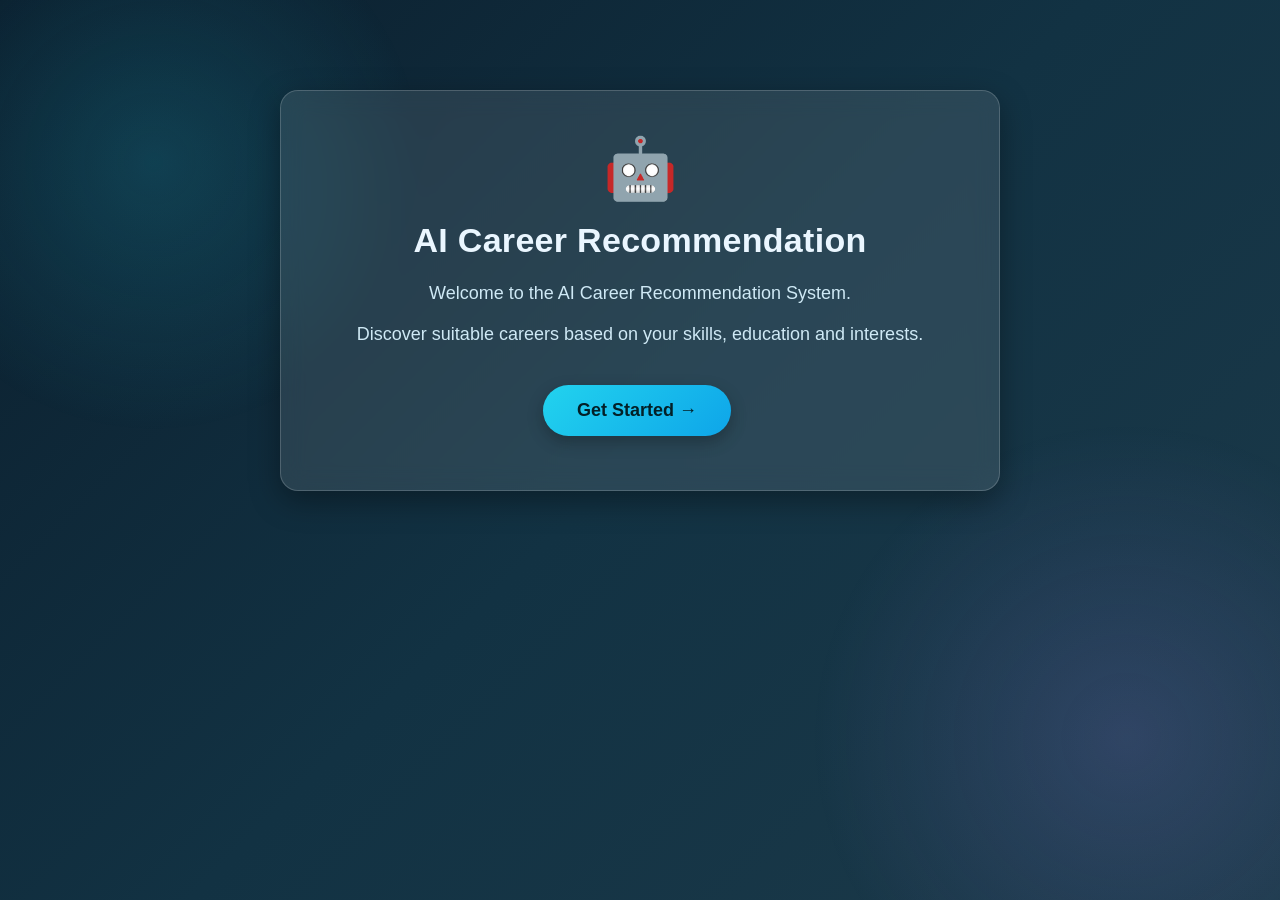
<file: index.html>
<!DOCTYPE html>
<html lang="en">
<head>
<meta charset="UTF-8">
<meta name="viewport" content="width=device-width, initial-scale=1.0">
<title>AI Career Recommendation System</title>
<link rel="stylesheet" href="css/style.css">
<link rel="stylesheet" href="css/welcome.css">
</head>
<body>

  <main class="wrap">
    <section class="welcome-card">
      <div class="emoji">🤖</div>
      <h1>AI Career Recommendation</h1>
      <p class="sub">Welcome to the AI Career Recommendation System.</p>
      <p class="sub">Discover suitable careers based on your skills, education and interests.</p>
      <div class="start-wrap">
        <a href="info.html"><button id="startBtn" class="start-btn" type="button">Get Started →</button></a>
      </div>
    </section>
  </main>

</body>
</html>
</file>
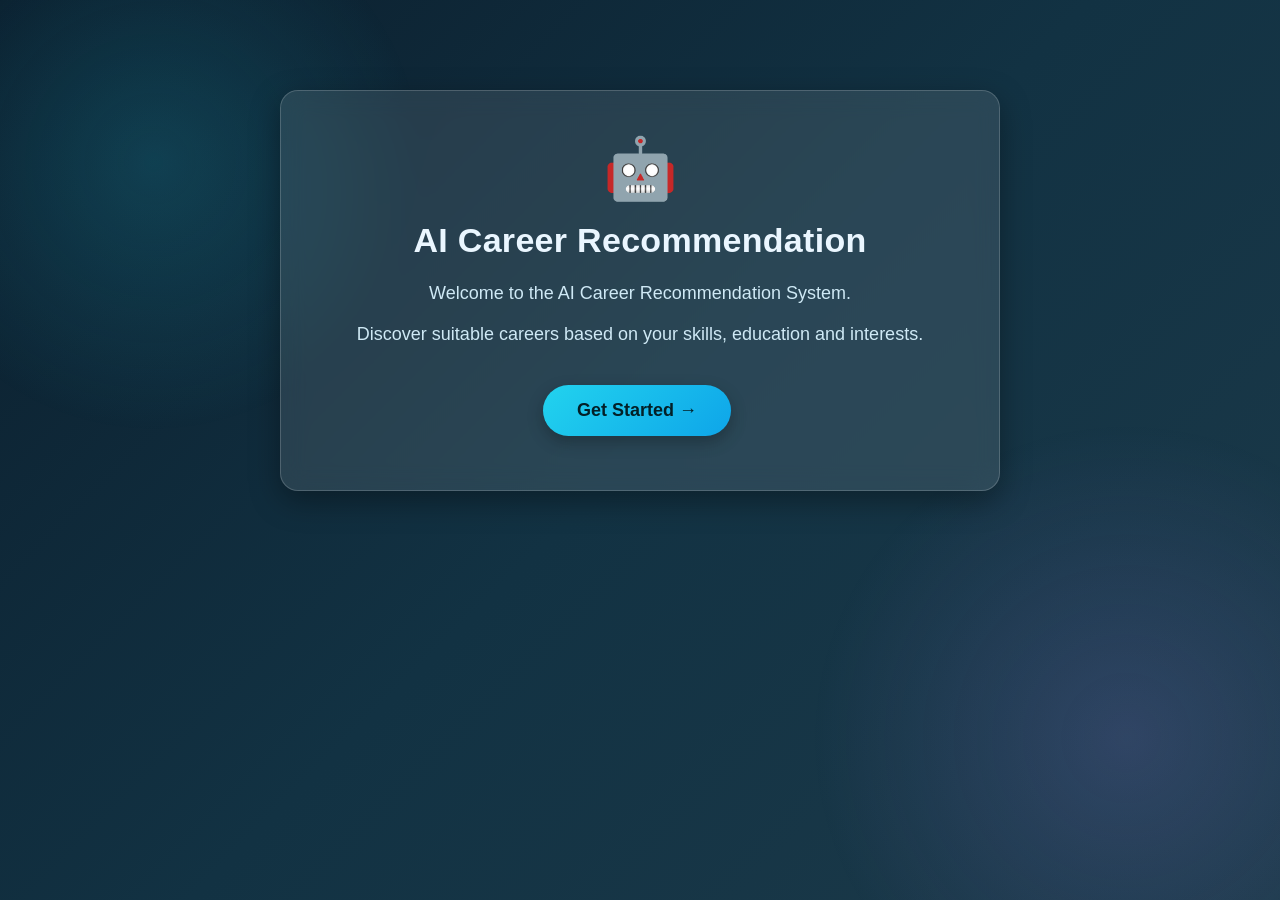
<file: career.html>
<!DOCTYPE html>
<html lang="en">
<head>
<meta charset="UTF-8">
<meta http-equiv="refresh" content="0; url=index.html">
<title>Redirecting…</title>
<script>window.location.replace("index.html");</script>
</head>
<body>
  <p>Redirecting to the app… <a href="index.html">Click here</a> if you are not redirected.</p>
</body>
</html>
</file>
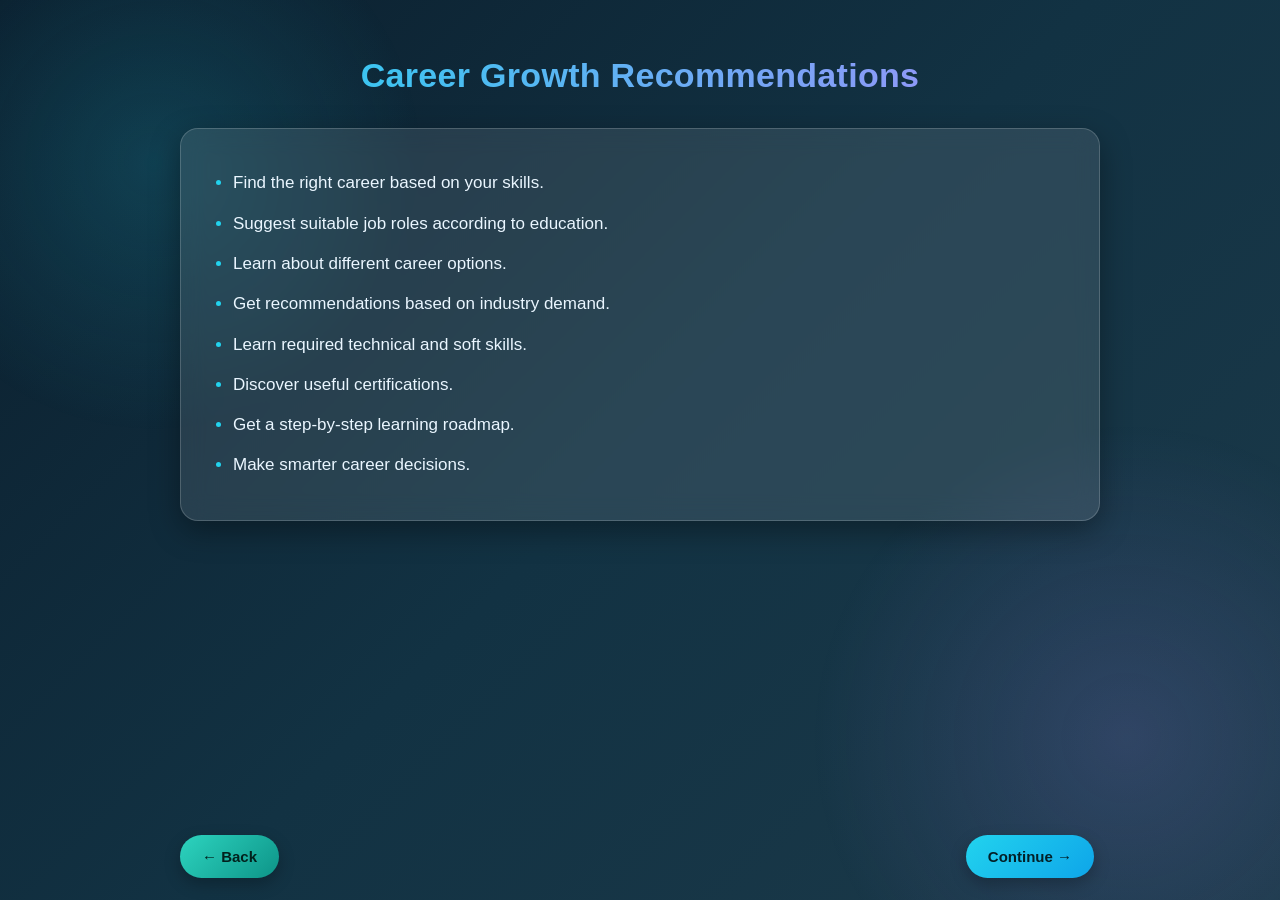
<file: info.html>
<!DOCTYPE html>
<html lang="en">
<head>
<meta charset="UTF-8">
<meta name="viewport" content="width=device-width, initial-scale=1.0">
<title>Career Growth Recommendations</title>
<link rel="stylesheet" href="css/style.css">
<link rel="stylesheet" href="css/info.css">
</head>
<body>

  <main class="wrap">
    <h1 class="title">Career Growth Recommendations</h1>

    <div class="info-box">
      <ul class="info-list">
        <li>Find the right career based on your skills.</li>
        <li>Suggest suitable job roles according to education.</li>
        <li>Learn about different career options.</li>
        <li>Get recommendations based on industry demand.</li>
        <li>Learn required technical and soft skills.</li>
        <li>Discover useful certifications.</li>
        <li>Get a step-by-step learning roadmap.</li>
        <li>Make smarter career decisions.</li>
      </ul>
    </div>

    <nav class="navigation">
      <a href="index.html"><button class="back-btn" type="button">← Back</button></a>
      <a href="user.html"><button class="next-btn" type="button">Continue →</button></a>
    </nav>
  </main>

</body>
</html>
</file>
<file: css/style.css>
/* =====================================================
   SHARED STYLES  —  used by every page
   ===================================================== */

:root {
  --primary: #22d3ee;
  --primary-2: #0ea5e9;
  --accent: #a78bfa;
  --glass: rgba(255, 255, 255, 0.10);
  --glass-2: rgba(255, 255, 255, 0.16);
  --line: rgba(255, 255, 255, 0.18);
  --text: #eaf6ff;
  --muted: #b9d6e3;
  --radius: 18px;
  --shadow: 0 10px 30px rgba(0, 0, 0, 0.35);
}

* { box-sizing: border-box; }
html, body { height: 100%; }

body {
  margin: 0;
  font-family: "Segoe UI", Roboto, Arial, sans-serif;
  color: var(--text);
  line-height: 1.6;
  min-height: 100vh;
  background: linear-gradient(135deg, #0b1e2d 0%, #123243 50%, #1c3a4a 100%);
  background-attachment: fixed;
}

/* Soft decorative glow (no external images needed) */
body::before {
  content: "";
  position: fixed;
  inset: 0;
  z-index: 0;
  pointer-events: none;
  background:
    radial-gradient(600px circle at 12% 18%, rgba(34, 211, 238, 0.16), transparent 45%),
    radial-gradient(700px circle at 88% 82%, rgba(167, 139, 250, 0.16), transparent 45%);
}

.wrap { position: relative; z-index: 1; width: 92%; max-width: 920px; margin: 0 auto; padding: 30px 0 110px; }

h1 { margin: 0 0 10px; text-align: center; font-size: 34px; letter-spacing: 0.3px; }
.title {
  text-align: center; font-size: 34px; font-weight: 700; margin: 18px auto 6px;
  background: linear-gradient(90deg, var(--primary), var(--accent));
  -webkit-background-clip: text; background-clip: text; color: transparent;
}
.sub { text-align: center; color: #cfe9f5; margin: 6px 0; }
p { margin: 10px 0; }
.center { text-align: center; }
.muted { color: var(--muted); }

button {
  border: 0; cursor: pointer; font-weight: 700; font-size: 15px;
  padding: 13px 22px; margin: 6px 6px 6px 0; border-radius: 999px; color: #04202b;
  background: linear-gradient(135deg, var(--primary), var(--primary-2));
  transition: transform 0.15s ease, box-shadow 0.15s ease, opacity 0.15s ease;
  box-shadow: 0 6px 16px rgba(0, 0, 0, 0.25);
}
button:hover { transform: translateY(-2px); box-shadow: 0 10px 22px rgba(0, 0, 0, 0.32); }
button:active { transform: translateY(0); }
button:disabled { opacity: 0.55; cursor: not-allowed; transform: none; }

.start-btn, .next-btn, .submit-btn { background: linear-gradient(135deg, #22d3ee, #0ea5e9); color: #032027; }
.back-btn { background: linear-gradient(135deg, #2dd4bf, #0d9488); color: #02211d; }
.clear-btn { background: linear-gradient(135deg, #fb7185, #e11d48); color: #fff; }
.reload-btn { background: linear-gradient(135deg, #4ade80, #16a34a); color: #052012; display: none; }
.copy-btn { background: linear-gradient(135deg, #fde68a, #f59e0b); color: #3a2a00; display: none; }

.btn-row { display: flex; flex-wrap: wrap; gap: 8px; justify-content: center; margin-top: 16px; }

label { display: block; margin-top: 16px; font-weight: 700; font-size: 16px; }
input {
  width: 100%; padding: 13px 14px; margin-top: 7px; border: 1px solid var(--line);
  border-radius: 12px; font-size: 16px; outline: none; background: rgba(255, 255, 255, 0.92); color: #0b2230;
  transition: box-shadow 0.15s ease, border-color 0.15s ease;
}
input::placeholder { color: #7d94a1; }
input:focus { border-color: var(--primary); box-shadow: 0 0 0 4px rgba(34, 211, 238, 0.25); }

.loading { display: flex; flex-direction: column; align-items: center; gap: 14px; padding: 36px; color: #cdeefb; font-size: 18px; }
.spinner { width: 42px; height: 42px; border-radius: 50%; border: 4px solid rgba(255, 255, 255, 0.2); border-top-color: var(--primary); animation: spin 1s linear infinite; }
.ai-status { font-weight: 700; text-align: center; max-width: 460px; word-break: break-word; }
@keyframes spin { to { transform: rotate(360deg); } }

.error { color: #fff; background: rgba(255, 80, 80, 0.16); border: 1px solid rgba(255, 120, 120, 0.4); padding: 16px; border-radius: 14px; text-align: center; margin: 16px 0; }
.error b { color: #ffd0d0; }

.category { margin-bottom: 14px; border: 1px solid var(--line); border-radius: 14px; overflow: hidden; background: rgba(255, 255, 255, 0.06); }
.category-header { display: flex; justify-content: space-between; align-items: center; padding: 16px 18px; cursor: pointer; font-weight: 700; font-size: 17px; background: rgba(34, 211, 238, 0.16); transition: background 0.2s ease; user-select: none; }
.category-header:hover { background: rgba(34, 211, 238, 0.26); }
.category-header .chev { transition: transform 0.25s ease; }
.category-header.open .chev { transform: rotate(180deg); }
.category-content { display: none; padding: 18px; position: relative; animation: fade 0.25s ease; }
.category-content ul { margin: 8px 0 0; padding-left: 20px; }
.category-content li { margin: 8px 0; line-height: 1.6; }
.job-card { padding: 14px 16px; margin: 12px 0; border-radius: 12px; background: rgba(255, 255, 255, 0.06); border: 1px solid var(--line); }
.job-card h3 { margin: 0 0 6px; color: var(--primary); font-size: 18px; }
.job-card p { margin: 4px 0; color: #dff0f8; }
.copy-section { position: absolute; top: 12px; right: 12px; padding: 7px 12px; font-size: 12px; margin: 0; background: #fff; color: #0b2230; box-shadow: none; }
.copy-section:hover { transform: none; opacity: 0.9; }

.toast { position: fixed; left: 50%; bottom: 74px; transform: translate(-50%, 20px); background: #0b2230; border: 1px solid var(--line); color: var(--text); padding: 12px 18px; border-radius: 12px; box-shadow: var(--shadow); opacity: 0; pointer-events: none; transition: all 0.3s ease; z-index: 100; }
.toast.show { opacity: 1; transform: translate(-50%, 0); }

@keyframes fade { from { opacity: 0; transform: translateY(8px); } to { opacity: 1; transform: none; } }

@media (max-width: 600px) {
  h1, .title { font-size: 26px; }
  button { font-size: 14px; padding: 11px 16px; }
}
</file>
<file: css/welcome.css>
/* =====================================================
   WELCOME PAGE  (index.html)
   ===================================================== */

.welcome-card {
  max-width: 720px;
  margin: 60px auto;
  padding: 48px 36px;
  background: var(--glass);
  border: 1px solid var(--line);
  border-radius: var(--radius);
  backdrop-filter: blur(12px);
  -webkit-backdrop-filter: blur(12px);
  box-shadow: var(--shadow);
  text-align: center;
  animation: fade 0.4s ease;
}

.welcome-card .emoji { font-size: 60px; line-height: 1; }
.welcome-card h1 { margin-top: 14px; }
.welcome-card .sub { font-size: 18px; margin-top: 12px; }

.welcome-card .start-wrap { margin-top: 30px; }
.welcome-card .start-btn { font-size: 18px; padding: 15px 34px; }
</file>
<file: css/info.css>
/* =====================================================
   INFO PAGE  (info.html)
   ===================================================== */

.info-box {
  margin: 26px auto;
  padding: 30px;
  background: var(--glass);
  border: 1px solid var(--line);
  border-radius: var(--radius);
  backdrop-filter: blur(12px);
  -webkit-backdrop-filter: blur(12px);
  box-shadow: var(--shadow);
}

.info-list { font-size: 17px; line-height: 1.9; padding-left: 22px; margin: 0; }
.info-list li { margin: 8px 0; }
.info-list li::marker { color: var(--primary); }

/* Fixed bottom navigation bar */
.navigation {
  position: fixed;
  left: 50%;
  bottom: 16px;
  transform: translateX(-50%);
  width: 92%;
  max-width: 920px;
  display: flex;
  justify-content: space-between;
  gap: 10px;
  z-index: 50;
}
</file>
